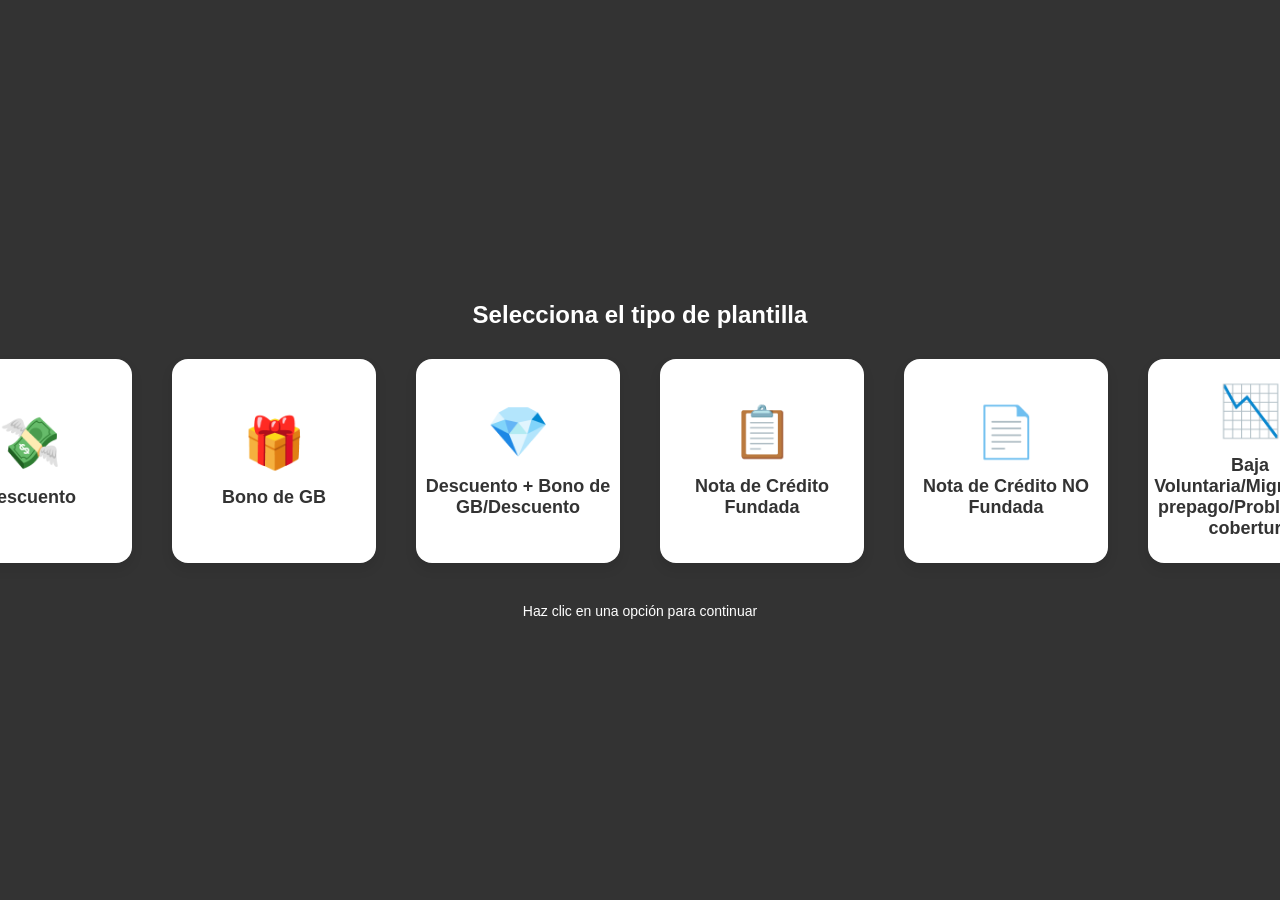
<file: index.html>
<!DOCTYPE html>
<html lang="es">

<head>
    <meta charset="UTF-8">
    <meta name="viewport" content="width=device-width, initial-scale=1.0">
    <title>Generador de plantillas - Retenciones Whatsapp</title>
    <link rel="shortcut icon" href="https://cdn-icons-png.freepik.com/512/10328/10328754.png" type="image/x-icon">
    <script src="js/index.js" defer></script>
    <link rel="stylesheet" href="css/index.css">
</head>

<body>
    <div class="container">
        <h2>Selecciona el tipo de plantilla</h2>
        <div class="card-container">
            <div class="card" id="cardDescuento">
                <div class="icon">💸</div>
                <h3>Descuento</h3>
            </div>
            <div class="card" id="cardBono">
                <div class="icon">🎁</div>
                <h3>Bono de GB</h3>
            </div>
            <div class="card" id="cardDescuentoBono">
                <div class="icon">💎</div>
                <h3>Descuento + Bono de GB/Descuento</h3>
            </div>
            <div class="card" id="cardNcFundada">
                <div class="icon">📋</div>
                <h3>Nota de Crédito Fundada</h3>
            </div>
            <div class="card" id="cardNcNoFundada">
                <div class="icon">📄</div>
                <h3>Nota de Crédito NO Fundada</h3>
            </div>
            <div class="card" id="cardMigracionPrepago">
                <div class="icon">📉</div>
                <h3>Baja Voluntaria/Migración a prepago/Problema de cobertura</h3>
            </div>
        </div>
        <div class="footer">
            Haz clic en una opción para continuar
        </div>
    </div>
</body>

</html>
</file>
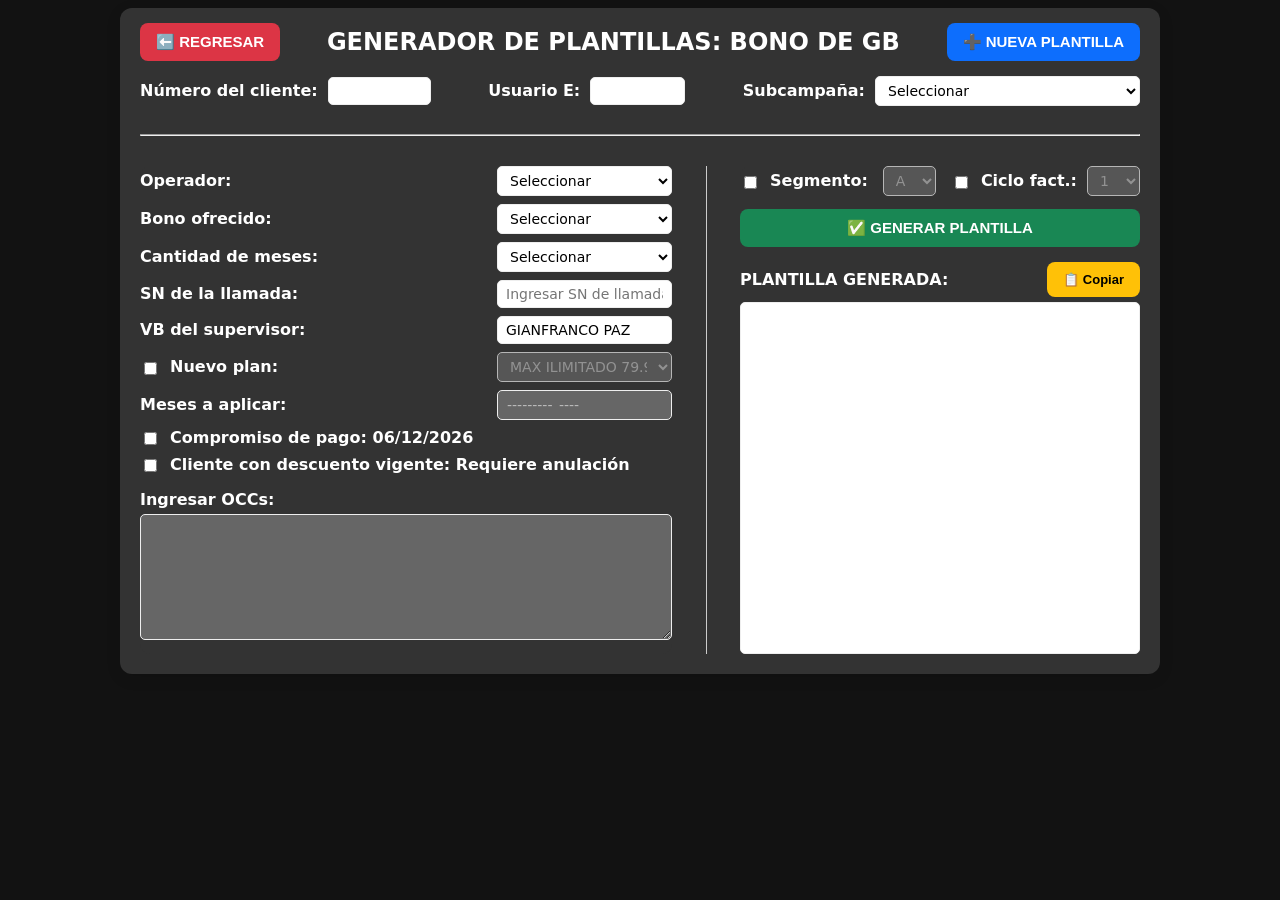
<file: bono.html>
<!DOCTYPE html>
<html lang="es">

<head>
    <meta charset="UTF-8">
    <meta name="viewport" content="width=device-width, initial-scale=1.0">
    <link rel="stylesheet" href="css/estilos.css">
    <link rel="shortcut icon" href="https://cdn-icons-png.freepik.com/512/10328/10328754.png" type="image/x-icon">
    <script src="js/bono.js"></script>
    <script src="js/validacionesInputs.js"></script>
    <title>GENERADOR DE PLANTILLAS DE BONO DE GB</title>
</head>

<body>

    <div class="card">
        <div id="cabecera" style="display: flex; justify-content: space-between; align-items: center; text-align: center;">
            <a href="index.html" class="buttons" style="text-decoration: none; background-color: #dc3545;">⬅️
                REGRESAR</a>
            <h2>GENERADOR DE PLANTILLAS: BONO DE GB</h2>
            <button class="buttons" type="button" id="btnNuevaPlantilla"
                style="height: fit-content; background-color: #0d6efd;">➕ NUEVA
                PLANTILLA</button>
        </div>

        <div id="cntndr-fila2" style="display: flex; margin-bottom: 20px; justify-content: space-between; align-items: center;">
            <div id="cntndr-numcliente" class="field2">
                <label id="lbl-numcliente" for="numeroCliente">Número del cliente:</label>
                <input required type="text" inputmode="decimal" id="numeroCliente" form="formCliente" pattern="\d{9}$" maxlength="9" title="El número debe empezar con 9 y tener 9 caracteres">
            </div>

            <div id="cntndr-usuarioE" class="field2">
                <label id="lbl-usuarioe" for="usuarioE">Usuario E:</label>
                <input required type="text" id="usuarioE" form="formCliente" pattern="^E\d{7}$" maxlength="8" title="El nombre de usuario debe empezar con E y tener 8 caracteres">
            </div>

            <div id="cntndr-subcampaña" class="field">
                <label id="lbl-subcampaña" for="subcampaña">Subcampaña:</label>
                <select required id="subcampaña" form="formCliente">
                    <option value="">Seleccionar</option>
                    <option>CONSULTA PREVIA</option>
                    <option>CONTACTADOS</option>
                    <option>CONSULTA PREVIA/DEUDA CEDENTE</option>
                    <option>DEUDA CEDENTE</option>
                </select>
            </div>
        </div>

        <hr style="margin-bottom: 30px;">

        <div id="cntndr-form-result" style="display: flex; justify-content: space-between;">
            <form id="formCliente" name="formCliente">

                <div class="field">
                    <label class="label" for="operador">Operador:</label>
                    <select required id="operador" style="width: 175px;">
                        <option value="">Seleccionar</option>
                        <option>MOVISTAR</option>
                        <option>ENTEL</option>
                        <option>BITEL</option>
                    </select>
                </div>

                <div id="cntndr-bonoofrecido" style="display: flex; flex-wrap: wrap; align-items: center; column-gap: 20px;" class="field">
                    <label class="label" for="promocion">Bono ofrecido:</label>
                    <select style="width: 175px" required name="promocion" id="promocion">
                        <option value="">Seleccionar</option>
                        <option value="5 GB">5 GB</option>
                        <option value="10 GB">10 GB</option>
                        <option value="30 GB">30 GB</option>
                        <option value="30 GB para Tik Tok">30 GB para Tik Tok</option>
                        <option value="doble_bono">30 GB Tiktok por 3 meses + 30 GB por 6 meses</option>
                        <option value="35 GB">35 GB</option>
                        <option value="40 GB">40 GB</option>
                        <option value="55 GB">55 GB</option>
                        <option value="95 GB">95 GB</option>
                        <option value="100 GB">100 GB</option>
                    </select>
                </div>

                <div class="field">
                    <label class="label" for="meses">Cantidad de meses:</label>
                    <select required id="meses" style="width: 175px;">
                        <option value="">Seleccionar</option>
                        <option value="">1 MES</option>
                        <option value="">3 MESES</option>
                        <option value="">6 MESES</option>
                        <option value="">12 MESES</option>
                        <option value="">24 MESES</option>
                        <option value="">36 MESES</option>
                    </select>
                </div>

                <div class="field">
                    <label class="label" for="snLlamada">SN de la llamada:</label>
                    <input style="width: 157px;" required type="text" id="snLlamada" placeholder="Ingresar SN de llamada">
                </div>

                <div class="field">
                    <label class="label" for="vbSupervisor">VB del supervisor:</label>
                    <input style="width: 157px;" required type="text" id="vbSupervisor" placeholder="Ingresar VB de supervisor">
                </div>

                <div class="field">
                    <div class="field" style="margin-bottom: 0;">
                        <input type="checkbox" id="nuevoPlanCheck">
                        <label for="nuevoPlanCheck">Nuevo plan: </label>
                    </div>
                    <select style="width: 175px;" disabled id="nuevoPlanCbo">
                        <option>MAX 29.90</option>
                        <option>MAX 39.90</option>
                        <option>MAX 49.90</option>
                        <option>MAX 56.90</option>
                        <option>MAX 60.90</option>
                        <option>MAX ILIMITADO 69.90</option>
                        <option selected>MAX ILIMITADO 79.90</option>
                        <option>MAX ILIMITADO 95.90</option>
                        <option>MAX ILIMITADO 109.90</option>
                        <option>MAX ILIMITADO 159.90</option>
                        <option>MAX ILIMITADO 189.90</option>
                        <option>MAX ILIMITADO 289.90</option>
                    </select>
                </div>

                <div class="field">
                    <label class="label" for="mesAplicar">Meses a aplicar:</label>
                    <input required type="month" id="mesAplicar" style="width: 157px;">
                </div>

                <div class="field" style="justify-content:left;">
                    <input type="checkbox" id="compromisoPago">
                    <label for="compromisoPago" id="lblCompromPago">Compromiso de pago</label>
                </div>

                <div class="field">
                    <div class="field">
                        <input type="checkbox" id="clienteDescuento">
                        <label id="lblClienteDescVig" for="clienteDescuento">Cliente con descuento vigente: Requiere anulación</label>
                    </div>
                </div>

                <div id="cntndr-cods" style="display: flex; flex-direction: column;">
                    <label for="resultado">Ingresar OCCs:</label>
                    <textarea id="textAreaCodigos" style="margin-top: 5px; height: 114px;"></textarea>
                </div>

            </form>

            <div class="linea-vertical"></div>
            <div class="linea-horizontal"></div>

            <div class="result-section">

                <!--INCLUIR CAMPOS DE SEGMENTO Y CICLO DE FACTURACION (opcional)-->
                <div id="cntndr-segmentociclo" class="field">
                    <div class="field" style="margin-bottom: 0;">
                        <input type="checkbox" id="segmentoCheck">
                        <label for="segmentoCheck">Segmento:</label>
                    </div>
                    <select style="width: 53px;" disabled name="segmentoCbo" id="segmentoCbo">
                        <option value="A">A</option>
                        <option value="B">B</option>
                        <option value="C">C</option>
                        <option value="P">P</option>
                        <option value="S">S</option>
                    </select>
                    <div id="cntndr-ciclo" class="field" style="margin-bottom: 0;">
                        <div class="field" style="margin-bottom: 0;">
                            <input type="checkbox" id="cicloCheck">
                            <label for="cicloCheck">Ciclo fact.:</label>
                        </div>
                        <select style="width: 53px;" disabled name="cicloCbo" id="cicloCbo">
                            <script>
                                const excluir = [2, 7, 13, 15, 17, 21, 23, 27];
                                for (let i = 1; i <= 28; i++) {
                                    if (!excluir.includes(i)) {
                                        document.write(`<option>${i}</option>`);
                                    }
                                }
                            </script>
                        </select>
                    </div>
                </div>

                <!------------------------------------------------------------->

                <button class="buttons" type="submit" id="mostrarBtn" style="margin-bottom: 10px;" form="formCliente">✅
                    GENERAR PLANTILLA</button>

                <div style="display: flex; align-items: center; justify-content: space-between;">
                    <label for="resultado"><strong>PLANTILLA GENERADA:</strong></label>

                    <button class="buttons" type="button" id="btnCopiar" style="color: black; font-weight: 700;">📋
                        Copiar</button>
                </div>
                <textarea id="resultado" readonly style="height: 340px;"></textarea>
            </div>
        </div>

    </div>

</body>

</html>
</file>
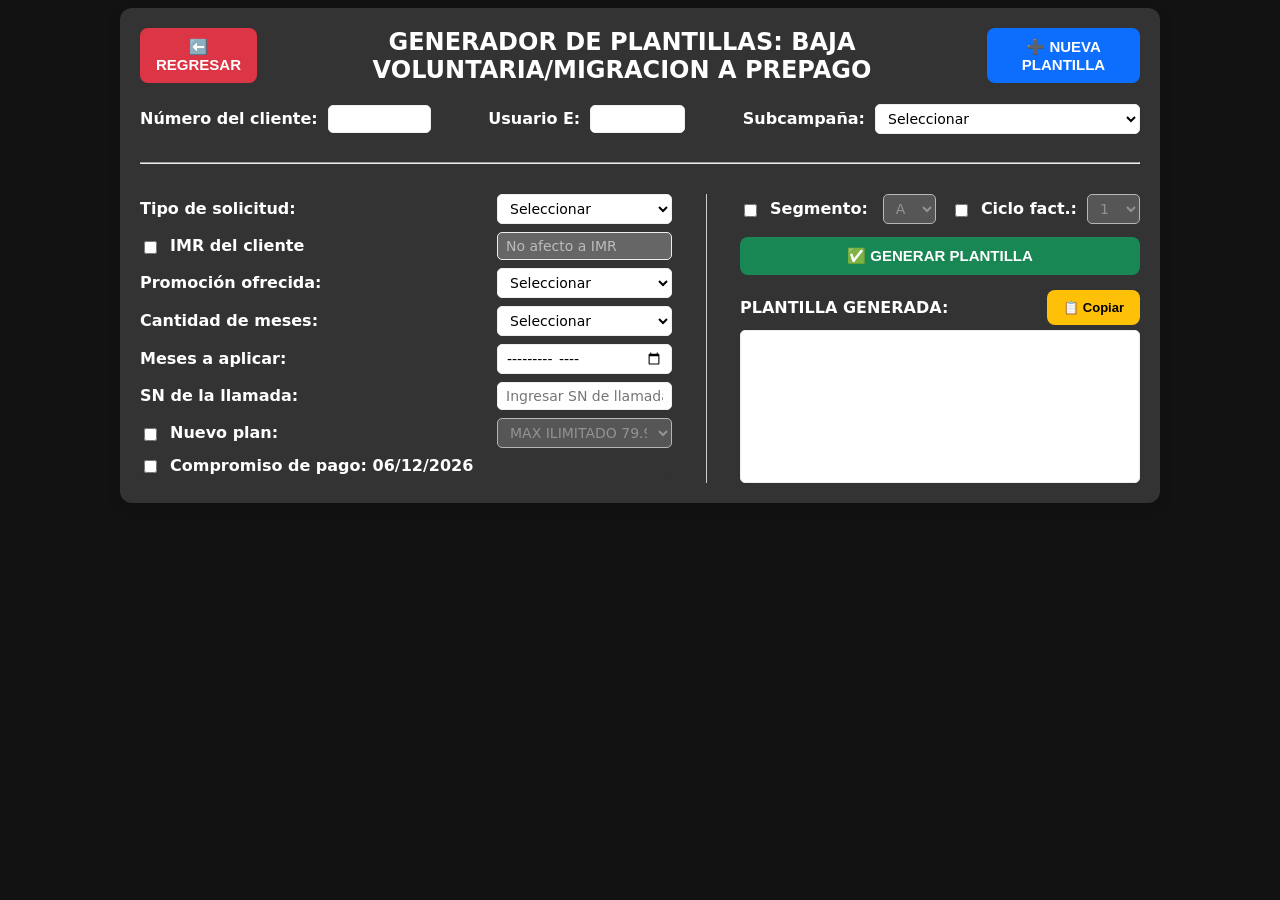
<file: contencionBajaPrepago.html>
<!DOCTYPE html>
<html lang="es">

<head>
    <meta charset="UTF-8">
    <meta name="viewport" content="width=device-width, initial-scale=1.0">
    <link rel="stylesheet" href="css/estilos.css">
    <link rel="shortcut icon" href="https://cdn-icons-png.freepik.com/512/10328/10328754.png" type="image/x-icon">
    <script src="js/validacionesInputs.js"></script>
    <script src="js/contencionBajaPrepago.js"></script>
    <title>GENERADOR DE PLANTILLAS PARA BAJA VOLUNTARIA O MIGRACION A PREPAGO</title>
</head>
<body>
    <div class="card">
        <div id="cabecera" style="display: flex; justify-content: space-between; align-items: center; text-align: center;">
            <a href="index.html" class="buttons" style="text-decoration: none; background-color: #dc3545;">⬅️
                REGRESAR</a>
            <h2>GENERADOR DE PLANTILLAS: BAJA VOLUNTARIA/MIGRACION A PREPAGO</h2>
            <button class="buttons" type="button" id="btnNuevaPlantilla"
                style="height: fit-content; background-color: #0d6efd;">➕ NUEVA
                PLANTILLA</button>
        </div>

        <div id="cntndr-fila2"
            style="display: flex; margin-bottom: 20px; justify-content: space-between; align-items: center;">
            <div id="cntndr-numcliente" class="field2">
                <label id="lbl-numcliente" for="numeroCliente">Número del cliente:</label>
                <input required type="text" inputmode="decimal" id="numeroCliente" form="formCliente" pattern="\d{9}$"
                    maxlength="9" title="El número debe empezar con 9 y tener 9 caracteres">
            </div>

            <div id="cntndr-usuarioE" class="field2">
                <label id="lbl-usuarioe" for="usuarioE">Usuario E:</label>
                <input required type="text" id="usuarioE" form="formCliente" pattern="^E\d{7}$" maxlength="8"
                    title="El nombre de usuario debe empezar con E y tener 8 caracteres">
            </div>

            <div id="cntndr-subcampaña" class="field">
                <label id="lbl-subcampaña" for="subcampaña">Subcampaña:</label>
                <select required id="subcampaña" form="formCliente">
                    <option value="">Seleccionar</option>
                    <option>CONSULTA PREVIA</option>
                    <option>CONTACTADOS</option>
                    <option>CONSULTA PREVIA/DEUDA CEDENTE</option>
                    <option>DEUDA CEDENTE</option>
                </select>
            </div>
        </div>

        <hr style="margin-bottom: 30px;">

        <div id="cntndr-form-result" style="display: flex; justify-content: space-between;">
            <form id="formCliente" name="formCliente">

                <div class="field">
                    <label class="label" for="operador">Tipo de solicitud:</label>
                    <select required id="tipoSolicitud" style="width: 175px;">
                        <option value="">Seleccionar</option>
                        <option>BAJA VOLUNTARIA</option>
                        <option>MIGRACION A PREPAGO</option>
                        <option>PROBLEMA DE COBERTURA</option>
                    </select>
                </div>

                <div class="field">
                    <div class="field" style="margin-bottom: 0;">
                        <input type="checkbox" id="imrCheck">
                        <label for="imrCheck">IMR del cliente</label>
                    </div>
                    <input style="width: 157px;" required disabled type="text" id="imrText"
                        placeholder="Ingresar IMR del cliente" pattern="^\d+\.\d{2}$"
                        title="El valor del IMR debe incluir 2 números decimales">
                </div>

                <div class="field">
                    <label class="label" for="promocion">Promoción ofrecida:</label>
                    <select required id="promocion" style="width: 175px;">
                        <option value="">Seleccionar</option>
                        <option>50% DESCUENTO</option>
                        <option>35% DESCUENTO</option>
                        <option>30% DESCUENTO</option>
                        <option>20% DESCUENTO</option>
                    </select>
                </div>

                <div class="field">
                    <label class="label" for="meses">Cantidad de meses:</label>
                    <select required id="meses" style="width: 175px;">
                        <option value="">Seleccionar</option>
                        <script>
                            for (let i = 3; i >= 1; i--) {
                                if (i !== 1) {
                                    document.write(`<option>${i} MESES</option>`);
                                } else {
                                    document.write(`<option>${i} MES</option>`);
                                }
                            }
                        </script>
                    </select>
                </div>

                <div class="field">
                    <label class="label" for="mesAplicar">Meses a aplicar:</label>
                    <input required type="month" id="mesAplicar" style="width: 157px;" placeholder="Seleccionar">
                </div>

                <div class="field">
                    <label class="label" for="snLlamada">SN de la llamada:</label>
                    <input style="width: 157px;" required type="text" id="snLlamada"
                        placeholder="Ingresar SN de llamada">
                </div>

                <div class="field">
                    <div class="field" style="margin-bottom: 0;">
                        <input type="checkbox" id="nuevoPlanCheck">
                        <label for="nuevoPlanCheck">Nuevo plan: </label>
                    </div>
                    <select style="width: 175px;" disabled id="nuevoPlanCbo">
                        <option>MAX 29.90</option>
                        <option>MAX 39.90</option>
                        <option>MAX 49.90</option>
                        <option>MAX 56.90</option>
                        <option>MAX 60.90</option>
                        <option>MAX ILIMITADO 69.90</option>
                        <option selected>MAX ILIMITADO 79.90</option>
                        <option>MAX ILIMITADO 95.90</option>
                        <option>MAX ILIMITADO 109.90</option>
                        <option>MAX ILIMITADO 159.90</option>
                        <option>MAX ILIMITADO 189.90</option>
                        <option>MAX ILIMITADO 289.90</option>
                    </select>
                </div>

                <div class="field" style="justify-content:left;">
                    <input type="checkbox" id="compromisoPago">
                    <label for="compromisoPago" id="lblCompromPago">Compromiso de pago</label>
                </div>

            </form>

            <div class="linea-vertical"></div>
            <div class="linea-horizontal"></div>

            <div class="result-section">
                <!--INCLUIR CAMPOS DE SEGMENTO Y CICLO DE FACTURACION (opcional)-->
                <div id="cntndr-segmentociclo" class="field">
                    <div class="field" style="margin-bottom: 0;">
                        <input type="checkbox" id="segmentoCheck">
                        <label for="segmentoCheck">Segmento:</label>
                    </div>
                    <select style="width: 53px;" disabled name="segmentoCbo" id="segmentoCbo">
                        <option value="A">A</option>
                        <option value="B">B</option>
                        <option value="C">C</option>
                        <option value="P">P</option>
                        <option value="S">S</option>
                    </select>
                    <div id="cntndr-ciclo" class="field" style="margin-bottom: 0;">
                        <div class="field" style="margin-bottom: 0;">
                            <input type="checkbox" id="cicloCheck">
                            <label for="cicloCheck">Ciclo fact.:</label>
                        </div>
                        <select style="width: 53px;" disabled name="cicloCbo" id="cicloCbo">
                            <script>
                                const excluir = [2, 7, 13, 15, 17, 21, 23, 27];
                                for (let i = 1; i <= 28; i++) {
                                    if (!excluir.includes(i)) {
                                        document.write(`<option>${i}</option>`);
                                    }
                                }
                            </script>
                        </select>
                    </div>
                </div>

                <!------------------------------------------------------------->

                <button class="buttons" type="submit" id="mostrarBtn" style="margin-bottom: 10px;" form="formCliente">✅
                    GENERAR PLANTILLA</button>

                <div style="display: flex; align-items: center; justify-content: space-between;">
                    <label for="resultado"><strong>PLANTILLA GENERADA:</strong></label>

                    <button class="buttons" type="button" id="btnCopiar" style="color: black; font-weight: 700;">📋
                        Copiar</button>
                </div>
                <textarea id="resultado" readonly></textarea>
            </div>
        </div>
    </div>
</body>
</html>
</file>
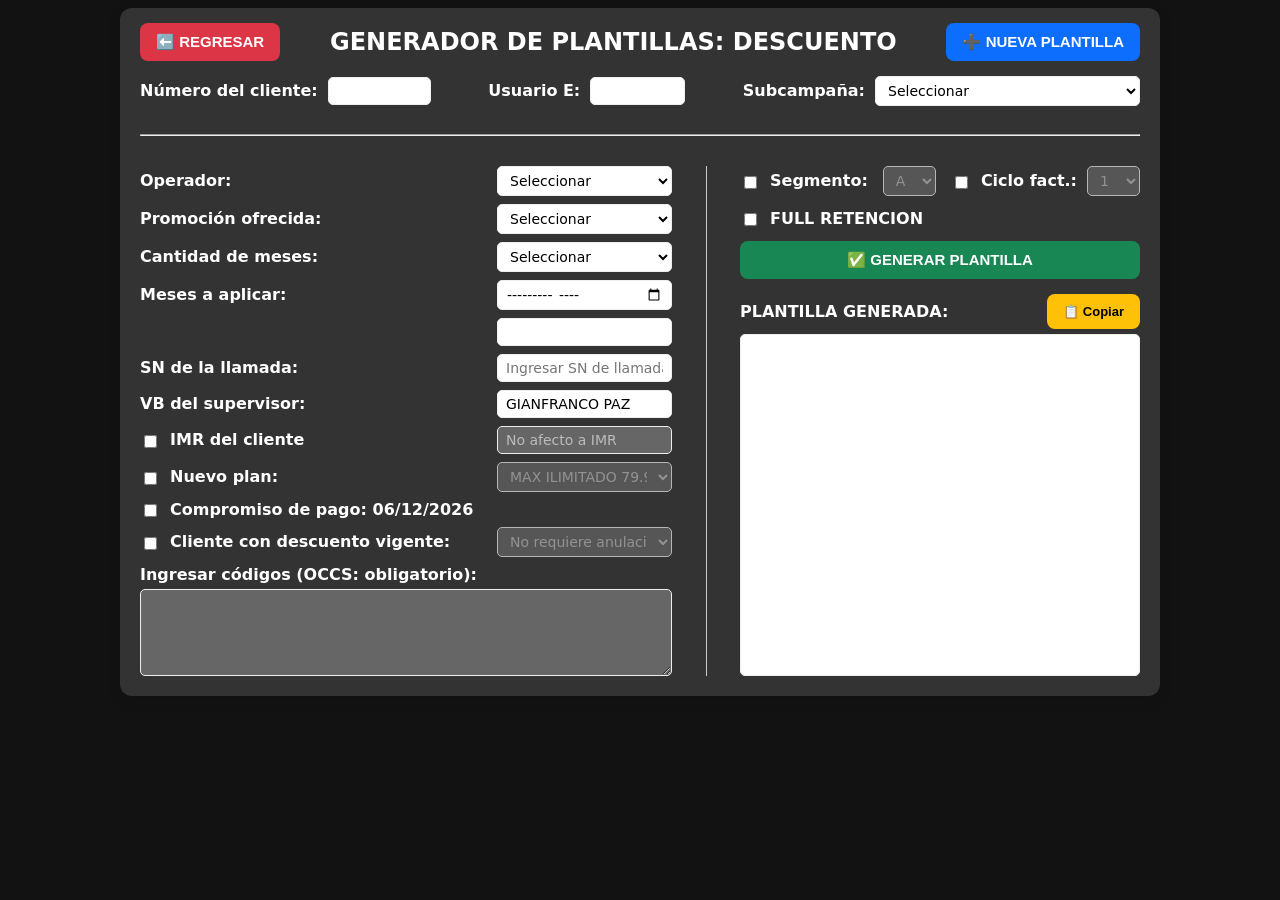
<file: descuento.html>
<!DOCTYPE html>
<html lang="es">

<head>
    <meta charset="UTF-8">
    <meta name="viewport" content="width=device-width, initial-scale=1.0">
    <link rel="stylesheet" href="css/estilos.css">
    <link rel="shortcut icon" href="https://cdn-icons-png.freepik.com/512/10328/10328754.png" type="image/x-icon">
    <script src="js/descuento.js"></script>
    <script src="js/validacionesInputs.js"></script>
    <title>GENERADOR DE PLANTILLAS DE DESCUENTO</title>
</head>

<body>

    <div class="card">
        <div id="cabecera"
            style="display: flex; justify-content: space-between; align-items: center; text-align: center;">
            <a href="index.html" class="buttons" style="text-decoration: none; background-color: #dc3545;">⬅️
                REGRESAR</a>
            <h2>GENERADOR DE PLANTILLAS: DESCUENTO</h2>
            <button class="buttons" type="button" id="btnNuevaPlantilla"
                style="height: fit-content; background-color: #0d6efd;">➕ NUEVA
                PLANTILLA</button>
        </div>

        <div id="cntndr-fila2"
            style="display: flex; margin-bottom: 20px; justify-content: space-between; align-items: center;">
            <div id="cntndr-numcliente" class="field2">
                <label id="lbl-numcliente" for="numeroCliente">Número del cliente:</label>
                <input required type="text" inputmode="decimal" id="numeroCliente" form="formCliente" pattern="\d{9}$"
                    maxlength="9" title="El número debe empezar con 9 y tener 9 caracteres">
            </div>

            <div id="cntndr-usuarioE" class="field2">
                <label id="lbl-usuarioe" for="usuarioE">Usuario E:</label>
                <input required type="text" id="usuarioE" form="formCliente" pattern="^E\d{7}$" maxlength="8"
                    title="El nombre de usuario debe empezar con E y tener 8 caracteres">
            </div>

            <div id="cntndr-subcampaña" class="field">
                <label id="lbl-subcampaña" for="subcampaña">Subcampaña:</label>
                <select required id="subcampaña" form="formCliente">
                    <option value="">Seleccionar</option>
                    <option>CONSULTA PREVIA</option>
                    <option>CONTACTADOS</option>
                    <option>CONSULTA PREVIA/DEUDA CEDENTE</option>
                    <option>DEUDA CEDENTE</option>
                </select>
            </div>
        </div>

        <hr style="margin-bottom: 30px;">

        <div id="cntndr-form-result" style="display: flex; justify-content: space-between;">
            <form id="formCliente" name="formCliente">

                <div class="field">
                    <label class="label" for="operador">Operador:</label>
                    <select required id="operador" style="width: 175px;">
                        <option value="">Seleccionar</option>
                        <option>MOVISTAR</option>
                        <option>ENTEL</option>
                        <option>BITEL</option>
                    </select>
                </div>

                <div class="field">
                    <label class="label" for="promocion">Promoción ofrecida:</label>
                    <select required id="promocion" style="width: 175px;">
                        <option value="">Seleccionar</option>
                        <option>50% DESCUENTO</option>
                        <option>35% DESCUENTO</option>
                        <option>30% DESCUENTO</option>
                        <option>20% DESCUENTO</option>
                        <option value="60sodscto">S/.60 DESCUENTO</option>
                    </select>
                </div>

                <div id="cntndr-lineaprincipal" style="display: none;" class="field">
                    <label for="numeroLineaPrincipal">N° LINEA PRINCIPAL:</label>
                    <input type="text" inputmode="decimal" id="numeroLineaPrincipal" name="numeroLineaPrincipal"
                        pattern="^9\d{8}$" maxlength="9" title="El número debe empezar con 9 y tener 9 dígitos"
                        disabled>
                </div>

                <div class="field">
                    <label class="label" for="meses">Cantidad de meses:</label>
                    <select required id="meses" style="width: 175px;">
                        <option value="">Seleccionar</option>
                        <script>
                            for (let i = 12; i >= 1; i--) {
                                if (i !== 1) {
                                    document.write(`<option>${i} MESES</option>`);
                                } else {
                                    document.write(`<option>${i} MES</option>`);
                                }
                            }
                        </script>
                    </select>
                </div>

                <div class="field">
                    <label class="label" for="mesAplicar">Meses a aplicar:</label>
                    <input required type="month" id="mesAplicar" style="width: 157px;" placeholder="Seleccionar">
                </div>

                <div class="field">
                    <label id="lbl-decil-cp" class="label" for="comportamientoPago"></label>
                    <input style="width: 157px;" required type="number" id="comportamientoPago" min="1" max="10">
                </div>

                <div class="field">
                    <label class="label" for="snLlamada">SN de la llamada:</label>
                    <input style="width: 157px;" required type="text" id="snLlamada"
                        placeholder="Ingresar SN de llamada">
                </div>

                <div class="field">
                    <label class="label" for="vbSupervisor">VB del supervisor:</label>
                    <input style="width: 157px;" required type="text" id="vbSupervisor"
                        placeholder="Ingresar VB de supervisor">
                </div>

                <div class="field">
                    <div class="field" style="margin-bottom: 0;">
                        <input type="checkbox" id="imrCheck">
                        <label for="imrCheck">IMR del cliente</label>
                    </div>
                    <input style="width: 157px;" required disabled type="text" id="imrText"
                        placeholder="Ingresar IMR del cliente" pattern="^\d+\.\d{2}$"
                        title="El valor del IMR debe incluir 2 números decimales">
                </div>

                <div class="field">
                    <div class="field" style="margin-bottom: 0;">
                        <input type="checkbox" id="nuevoPlanCheck">
                        <label for="nuevoPlanCheck">Nuevo plan: </label>
                    </div>
                    <select style="width: 175px;" disabled id="nuevoPlanCbo">
                        <option>MAX 29.90</option>
                        <option>MAX 39.90</option>
                        <option>MAX 49.90</option>
                        <option>MAX 56.90</option>
                        <option>MAX 60.90</option>
                        <option>MAX ILIMITADO 69.90</option>
                        <option selected>MAX ILIMITADO 79.90</option>
                        <option>MAX ILIMITADO 95.90</option>
                        <option>MAX ILIMITADO 109.90</option>
                        <option>MAX ILIMITADO 159.90</option>
                        <option>MAX ILIMITADO 189.90</option>
                        <option>MAX ILIMITADO 289.90</option>
                    </select>
                </div>

                <div class="field" style="justify-content:left;">
                    <input type="checkbox" id="compromisoPago">
                    <label for="compromisoPago" id="lblCompromPago">Compromiso de pago</label>
                </div>

                <div class="field">
                    <div class="field" style="margin-bottom: 0;">
                        <input type="checkbox" id="clienteDescuento">
                        <label id="lblClienteDescVig" for="clienteDescuento">Cliente con descuento vigente:</label>
                    </div>
                    <select style="width: 175px;" required id="requiere">
                        <option value="0">No requiere anulación</option>
                        <option value="1">Requiere anulación</option>
                    </select>
                </div>

                <div style="display: flex; flex-direction: column;">
                    <label for="resultado">Ingresar códigos (OCCS: obligatorio):</label>
                    <textarea id="textAreaCodigos" style="margin-top: 5px; height: 75px;"></textarea>
                </div>

            </form>

            <div class="linea-vertical"></div>
            <div class="linea-horizontal"></div>

            <div class="result-section">
                <!--INCLUIR CAMPOS DE SEGMENTO Y CICLO DE FACTURACION (opcional)-->
                <div id="cntndr-segmentociclo" class="field">
                    <div class="field" style="margin-bottom: 0;">
                        <input type="checkbox" id="segmentoCheck">
                        <label for="segmentoCheck">Segmento:</label>
                    </div>
                    <select style="width: 53px;" disabled name="segmentoCbo" id="segmentoCbo">
                        <option value="A">A</option>
                        <option value="B">B</option>
                        <option value="C">C</option>
                        <option value="P">P</option>
                        <option value="S">S</option>
                    </select>
                    <div id="cntndr-ciclo" class="field" style="margin-bottom: 0;">
                        <div class="field" style="margin-bottom: 0;">
                            <input type="checkbox" id="cicloCheck">
                            <label for="cicloCheck">Ciclo fact.:</label>
                        </div>
                        <select style="width: 53px;" disabled name="cicloCbo" id="cicloCbo">
                            <script>
                                const excluir = [2, 7, 13, 15, 17, 21, 23, 27];
                                for (let i = 1; i <= 28; i++) {
                                    if (!excluir.includes(i)) {
                                        document.write(`<option>${i}</option>`);
                                    }
                                }
                            </script>
                        </select>
                    </div>
                </div>

                <div class="field">
                    <div class="field" style="margin-bottom: 0;">
                        <input type="checkbox" id="fullRetencion">
                        <label id="lblFullRetencion" for="fullRetencion">FULL RETENCION</label>
                    </div>
                </div>

                <!------------------------------------------------------------->

                <button class="buttons" type="submit" id="mostrarBtn" style="margin-bottom: 10px;" form="formCliente">✅
                    GENERAR PLANTILLA</button>

                <div style="display: flex; align-items: center; justify-content: space-between;">
                    <label for="resultado"><strong>PLANTILLA GENERADA:</strong></label>

                    <button class="buttons" type="button" id="btnCopiar" style="color: black; font-weight: 700;">📋
                        Copiar</button>
                </div>
                <textarea id="resultado" readonly></textarea>
            </div>
        </div>

    </div>

</body>

</html>
</file>
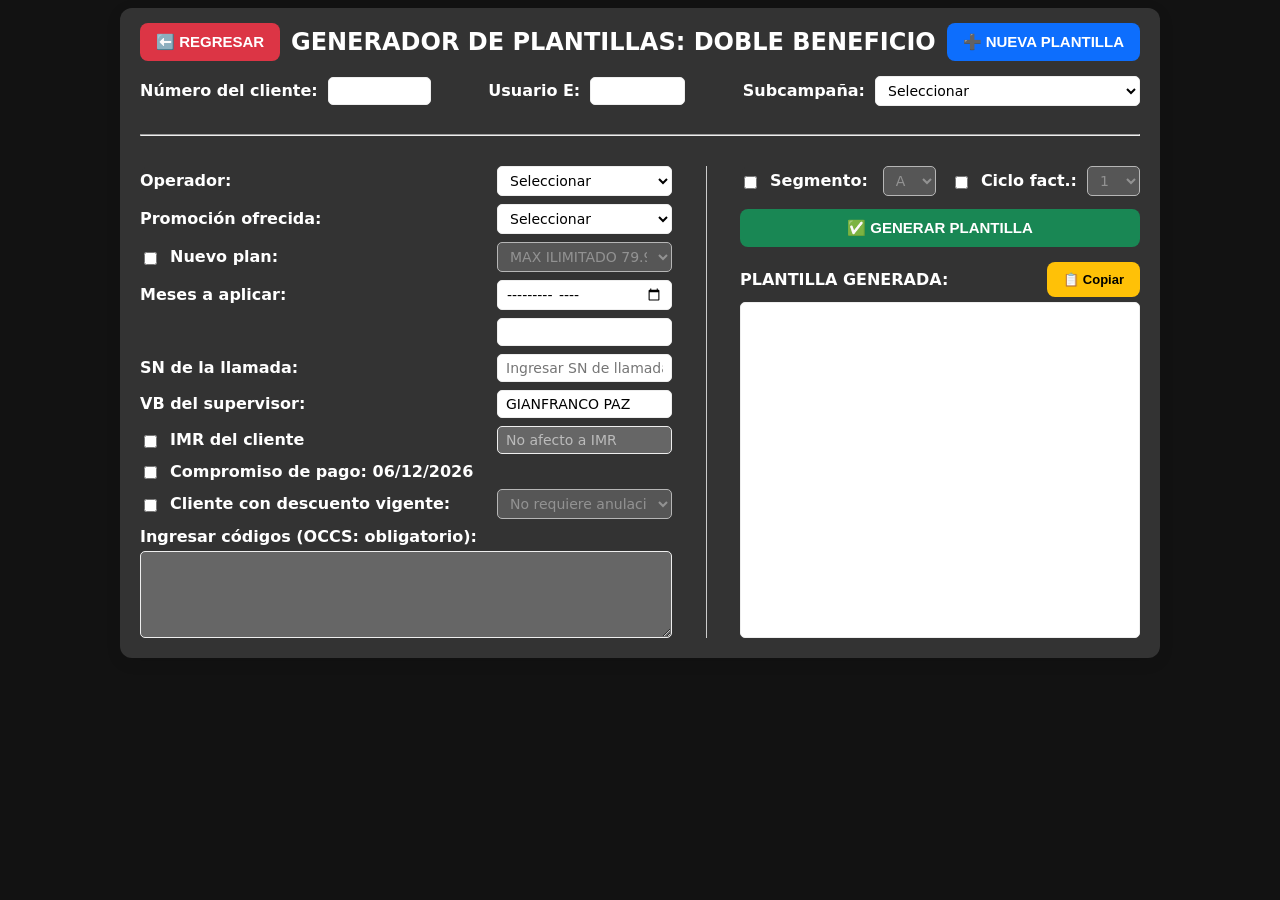
<file: doblebeneficio.html>
<!DOCTYPE html>
<html lang="es">

<head>
    <meta charset="UTF-8">
    <meta name="viewport" content="width=device-width, initial-scale=1.0">
    <link rel="stylesheet" href="css/estilos.css">
    <link rel="shortcut icon" href="https://cdn-icons-png.freepik.com/512/10328/10328754.png" type="image/x-icon">
    <script src="js/doblebeneficio.js"></script>
    <script src="js/validacionesInputs.js"></script>
    <title>GENERADOR DE PLANTILLAS DE DOBLE BENEFICIO</title>
</head>

<body>

    <div class="card">
        <div id="cabecera"
            style="display: flex; justify-content: space-between; align-items: center; text-align: center;">
            <a href="index.html" class="buttons" style="text-decoration: none; background-color: #dc3545;">⬅️
                REGRESAR</a>
            <h2>GENERADOR DE PLANTILLAS: DOBLE BENEFICIO</h2>
            <button class="buttons" type="button" id="btnNuevaPlantilla"
                style="height: fit-content; background-color: #0d6efd;">➕ NUEVA
                PLANTILLA</button>
        </div>

        <div id="cntndr-fila2"
            style="display: flex; margin-bottom: 20px; justify-content: space-between; align-items: center;">
            <div id="cntndr-numcliente" class="field2">
                <label id="lbl-numcliente" for="numeroCliente">Número del cliente:</label>
                <input required type="text" inputmode="decimal" id="numeroCliente" form="formCliente" pattern="\d{9}$" maxlength="9" title="El número debe empezar con 9 y tener 9 caracteres">
            </div>

            <div id="cntndr-usuarioE" class="field2">
                <label id="lbl-usuarioe" for="usuarioE">Usuario E:</label>
                <input required type="text" id="usuarioE" form="formCliente" pattern="^E\d{7}$" maxlength="8" title="El nombre de usuario debe empezar con E y tener 8 caracteres">
            </div>

            <div id="cntndr-subcampaña" class="field">
                <label id="lbl-subcampaña" for="subcampaña">Subcampaña:</label>
                <select required id="subcampaña" form="formCliente">
                    <option value="">Seleccionar</option>
                    <option>CONSULTA PREVIA</option>
                    <option>CONTACTADOS</option>
                    <option>CONSULTA PREVIA/DEUDA CEDENTE</option>
                    <option>DEUDA CEDENTE</option>
                </select>
            </div>
        </div>

        <hr style="margin-bottom: 30px;">

        <div id="cntndr-form-result" style="display: flex; justify-content: space-between;">
            <form id="formCliente" name="formCliente">

                <div class="field">
                    <label class="label" for="operador">Operador:</label>
                    <select required id="operador" style="width: 175px;">
                        <option value="">Seleccionar</option>
                        <option>MOVISTAR</option>
                        <option>ENTEL</option>
                        <option>BITEL</option>
                    </select>
                </div>

                <div style="display: flex; flex-wrap: wrap; align-items: center; column-gap: 20px;" class="field">
                    <label class="label" for="promocion">Promoción ofrecida:</label>
                    <select required id="promocion" style="width: 175px;">
                        <option value="">Seleccionar</option>
                        <option value="descuento_bono">50% por 6 meses + 100GB AV por 6 meses</option>
                        <option value="descuento_bono">50% por 6 meses + 60 GB por 6 meses</option>
                        <option value="descuento_bono">50% por 3 meses + 30 GB Tik Tok por 6 meses</option>
                        <option value="doble_descuento">CF S/ 19.95 por 3 meses >> CF S/ 39.90 por 9 meses</option>
                    </select>
                </div>

                <div class="field">
                    <div class="field" style="margin-bottom: 0;">
                        <input type="checkbox" id="nuevoPlanCheck">
                        <label for="nuevoPlanCheck">Nuevo plan: </label>
                    </div>
                    <select style="width: 175px;" disabled id="nuevoPlanCbo">
                        <option>MAX 29.90</option>
                        <option>MAX 39.90</option>
                        <option>MAX 49.90</option>
                        <option>MAX 56.90</option>
                        <option>MAX 60.90</option>
                        <option>MAX ILIMITADO 69.90</option>
                        <option selected>MAX ILIMITADO 79.90</option>
                        <option>MAX ILIMITADO 95.90</option>
                        <option>MAX ILIMITADO 109.90</option>
                        <option>MAX ILIMITADO 159.90</option>
                        <option>MAX ILIMITADO 189.90</option>
                        <option>MAX ILIMITADO 289.90</option>
                    </select>
                </div>

                <div class="field">
                    <label class="label" for="mesAplicar">Meses a aplicar:</label>
                    <input required type="month" id="mesAplicar" style="width: 157px;" placeholder="Seleccionar">
                </div>

                <div class="field">
                    <label id="lbl-decil-cp" class="label" for="comportamientoPago"></label>
                    <input style="width: 157px;" required type="number" id="comportamientoPago" min="1" max="10">
                </div>

                <div class="field">
                    <label class="label" for="snLlamada">SN de la llamada:</label>
                    <input style="width: 157px;" required type="text" id="snLlamada" placeholder="Ingresar SN de llamada">
                </div>

                <div class="field">
                    <label class="label" for="vbSupervisor">VB del supervisor:</label>
                    <input style="width: 157px;" required type="text" id="vbSupervisor" placeholder="Ingresar VB de supervisor">
                </div>

                <div class="field">
                    <div class="field" style="margin-bottom: 0;">
                        <input type="checkbox" id="imrCheck">
                        <label for="imrCheck">IMR del cliente</label>
                    </div>
                    <input style="width: 157px;" required disabled type="text" id="imrText" placeholder="Ingresar IMR del cliente" pattern="^\d+\.\d{2}$" title="El valor del IMR debe incluir 2 números decimales">
                </div>

                <div class="field" style="justify-content:left;">
                    <input type="checkbox" id="compromisoPago">
                    <label for="compromisoPago" id="lblCompromPago">Compromiso de pago</label>
                </div>

                <div class="field">
                    <div class="field" style="margin-bottom: 0;">
                        <input type="checkbox" id="clienteDescuento">
                        <label id="lblClienteDescVig" for="clienteDescuento">Cliente con descuento vigente:</label>
                    </div>
                    <select style="width: 175px;" required id="requiere">
                        <option value="0">No requiere anulación</option>
                        <option value="1">Requiere anulación</option>
                    </select>
                </div>

                <div style="display: flex; flex-direction: column;">
                    <label for="resultado">Ingresar códigos (OCCS: obligatorio):</label>
                    <textarea id="textAreaCodigos" style="margin-top: 5px; height: 75px;"></textarea>
                </div>

            </form>

            <div class="linea-vertical"></div>
            <div class="linea-horizontal"></div>

            <div class="result-section">
                <!--INCLUIR CAMPOS DE SEGMENTO Y CICLO DE FACTURACION (opcional)-->
                <div id="cntndr-segmentociclo" class="field">
                    <div class="field" style="margin-bottom: 0;">
                        <input type="checkbox" id="segmentoCheck">
                        <label for="segmentoCheck">Segmento:</label>
                    </div>
                    <select style="width: 53px;" disabled name="segmentoCbo" id="segmentoCbo">
                        <option value="A">A</option>
                        <option value="B">B</option>
                        <option value="C">C</option>
                        <option value="P">P</option>
                        <option value="S">S</option>
                    </select>
                    <div id="cntndr-ciclo" class="field" style="margin-bottom: 0;">
                        <div class="field" style="margin-bottom: 0;">
                            <input type="checkbox" id="cicloCheck">
                            <label for="cicloCheck">Ciclo fact.:</label>
                        </div>
                        <select style="width: 53px;" disabled name="cicloCbo" id="cicloCbo">
                            <script>
                                const excluir = [2, 7, 13, 15, 17, 21, 23, 27];
                                for (let i = 1; i <= 28; i++) {
                                    if (!excluir.includes(i)) {
                                        document.write(`<option>${i}</option>`);
                                    }
                                }
                            </script>
                        </select>
                    </div>
                </div>

                <!------------------------------------------------------------->

                <button class="buttons" type="submit" id="mostrarBtn" style="margin-bottom: 10px;" form="formCliente">✅
                    GENERAR PLANTILLA</button>

                <div style="display: flex; align-items: center; justify-content: space-between;">
                    <label for="resultado"><strong>PLANTILLA GENERADA:</strong></label>

                    <button class="buttons" type="button" id="btnCopiar" style="color: black; font-weight: 700;">📋
                        Copiar</button>
                </div>
                <textarea id="resultado" readonly></textarea>
            </div>
        </div>

    </div>

</body>

</html>
</file>
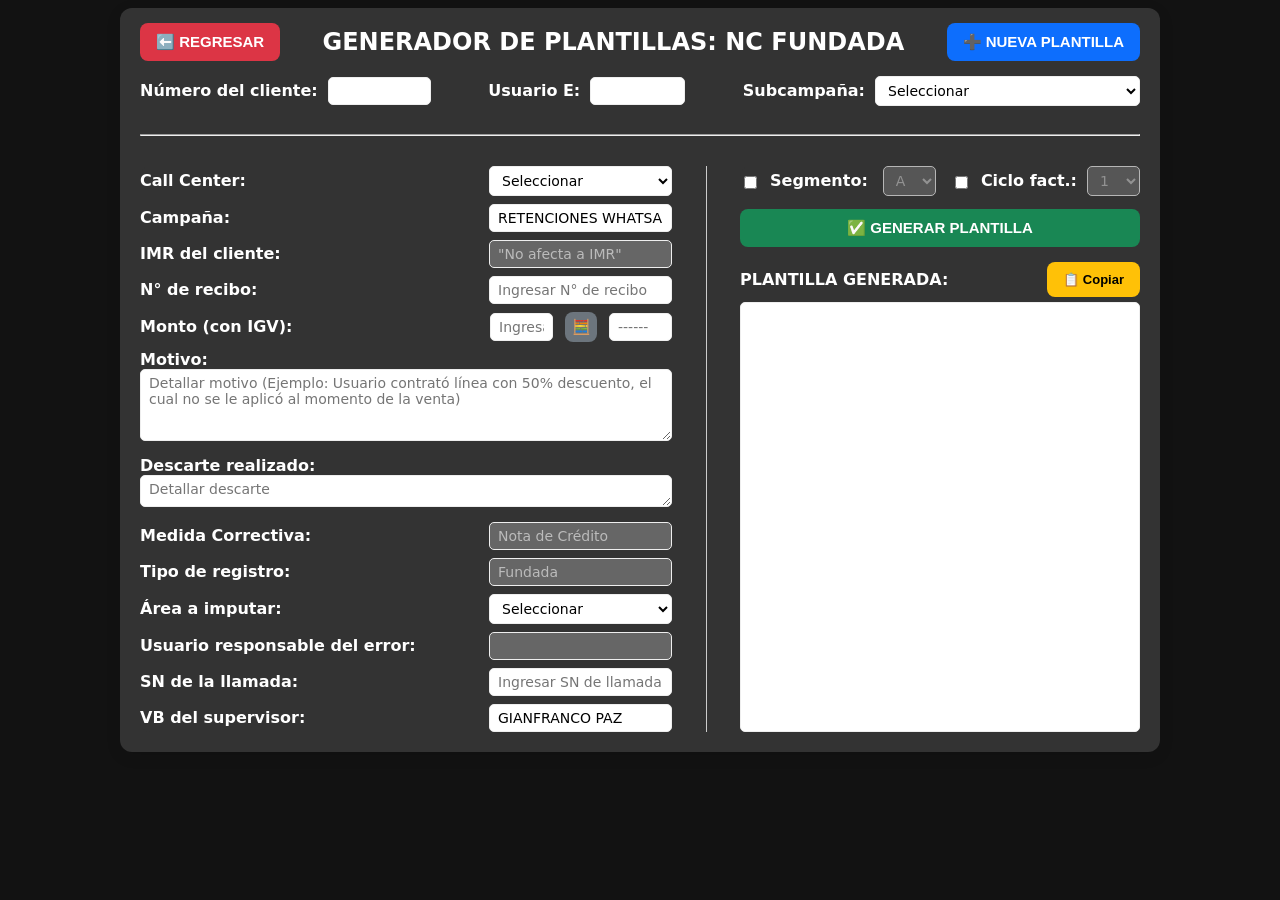
<file: notaCreditoFundada.html>
<!DOCTYPE html>
<html lang="es">

<head>
    <meta charset="UTF-8">
    <meta name="viewport" content="width=device-width, initial-scale=1.0">
    <link rel="stylesheet" href="css/estilos.css">
    <link rel="shortcut icon" href="https://cdn-icons-png.freepik.com/512/10328/10328754.png" type="image/x-icon">
    <script src="js/notacreditofundada.js"></script>
    <script src="js/validacionesInputs.js"></script>
    <title>GENERADOR DE PLANTILLAS DE NC FUNDADA</title>
</head>

<body>

    <div class="card">
        <div id="cabecera" style="display: flex; justify-content: space-between; align-items: center; text-align: center;">
            <a href="index.html" class="buttons" style="text-decoration: none; background-color: #dc3545;">⬅️
                REGRESAR</a>
            <h2>GENERADOR DE PLANTILLAS: NC FUNDADA</h2>
            <button class="buttons" type="button" id="btnNuevaPlantilla"
                style="height: fit-content; background-color: #0d6efd;">➕ NUEVA
                PLANTILLA</button>
        </div>

        <div id="cntndr-fila2" style="display: flex; margin-bottom: 20px; justify-content: space-between; align-items: center;">
            <div id="cntndr-numcliente" class="field2">
                <label id="lbl-numcliente" for="numeroCliente2">Número del cliente:</label>
                <input required type="text" inputmode="decimal" id="numeroCliente2" form="formCliente" pattern="\d{9}$" maxlength="9" title="El número debe empezar con 9 y tener 9 caracteres">
            </div>

            <div id="cntndr-usuarioE" class="field2">
                <label id="lbl-usuarioe" for="usuarioE2">Usuario E:</label>
                <input required type="text" id="usuarioE2" form="formCliente" pattern="^E\d{7}$" maxlength="8" title="El nombre de usuario debe empezar con E y tener 8 caracteres">
            </div>

            <div id="cntndr-subcampaña" class="field">
                <label id="lbl-subcampaña" for="subcampaña2">Subcampaña:</label>
                <select required id="subcampaña2" form="formCliente">
                    <option value="">Seleccionar</option>
                    <option>CONSULTA PREVIA</option>
                    <option>CONTACTADOS</option>
                    <option>CONSULTA PREVIA/DEUDA CEDENTE</option>
                    <option>DEUDA CEDENTE</option>
                </select>
            </div>
        </div>

        <hr style="margin-bottom: 30px;">

        <div id="cntndr-form-result" style="display: flex; justify-content: space-between;">
            <form id="formCliente" name="formCliente">

                <div class="field">
                    <label class="label" for="callCenter">Call Center:</label>
                    <select style="width: 183px;" required name="callCenter" id="callCenter">
                        <option value="">Seleccionar</option>
                        <option value="Partner Service">PARTNER SERVICE</option>
                        <option value="GEA">GEA</option>
                    </select>
                </div>

                <div class="field">
                    <label class="label" for="campaña">Campaña:</label>
                    <input style="width: 165px;" required type="text" id="campaña" placeholder="Ingresar campaña">
                </div>

                <div class="field">
                    <label class="label" for="imr">IMR del cliente:</label>
                    <input style="width: 165px;" required disabled type="text" id="imr">
                </div>

                <div class="field">
                    <label class="label" for="nroRecibo">N° de recibo:</label>
                    <input style="width: 165px;" required type="text" id="nroRecibo" placeholder="Ingresar N° de recibo">
                </div>

                <div class="field">
                    <label class="label" for="montoConIGV">Monto (con IGV):</label>
                    <div style="width: 182px; margin-bottom: 0;" class="field">
                        <input style="width: 45px;" type="text" inputmode="decimal" id="montoConIGV" placeholder="Ingresar">
                        <button id="btnCalcularMontoSinIGV" type="button" class="buttons"
                            style="width: 30px; height: 30px; display: flex; align-items: center; text-align: center; justify-content: center; background-color: #6c757d;">🧮</button>
                        <input required readonly style="width: 45px;" type="number" name="montoSinIGV" id="montoSinIGV" placeholder="------">
                    </div>
                </div>

                <div style="display: flex; flex-direction: column; padding-bottom: 15px;">
                    <label for="motivo">Motivo:</label>
                    <textarea required style="height: 60px;" name="motivo" id="motivo" placeholder="Detallar motivo (Ejemplo: Usuario contrató línea con 50% descuento, el cual no se le aplicó al momento de la venta)"></textarea>
                </div>

                <div style="display: flex; flex-direction: column; padding-bottom: 15px;">
                    <label for="descarteRealizado">Descarte realizado:</label>
                    <textarea required style="height: 20px;" name="descarteRealizado" id="descarteRealizado" placeholder="Detallar descarte"></textarea>
                </div>

                <div class="field">
                    <label class="label" for="medidaCorrectiva">Medida Correctiva:</label>
                    <input style="width: 165px;" required disabled type="medidaCorrectiva" id="medidaCorrectiva">
                </div>

                <div class="field">
                    <label class="label" for="tipoRegistro">Tipo de registro:</label>
                    <input style="width: 165px;" required disabled type="tipoRegistro" id="tipoRegistro">
                </div>

                <div class="field">
                    <label class="label" for="areaImputar">Área a imputar:</label>
                    <select style="width: 183px;" required id="areaImputar">
                        <option value="">Seleccionar</option>
                        <option>TELEVENTAS</option>
                        <option>RETENCIONES</option>
                        <option>BO RETENCIONES</option>
                        <option>TI</option>
                    </select>
                </div>

                <div class="field">
                    <label class="label" for="usuarioResponsable">Usuario responsable del error:</label>
                    <input style="width: 165px;" disabled type="text" id="usuarioResponsable">
                </div>

                <div class="field">
                    <label class="label" for="snLlamada">SN de la llamada:</label>
                    <input style="width: 165px;" required type="text" id="snLlamada" placeholder="Ingresar SN de llamada">
                </div>

                <div id="cntndr-vbsuper" class="field">
                    <label class="label" for="vbSupervisor">VB del supervisor:</label>
                    <input style="width: 165px;" required type="text" id="vbSupervisor" placeholder="Ingresar VB de supervisor">
                </div>

            </form>

            <div class="linea-vertical"></div>
            <div class="linea-horizontal"></div>

            <div class="result-section">

                <!--INCLUIR CAMPOS DE SEGMENTO Y CICLO DE FACTURACION (opcional)-->
                <div id="cntndr-segmentociclo" class="field">
                    <div class="field" style="margin-bottom: 0;">
                        <input type="checkbox" id="segmentoCheck">
                        <label for="segmentoCheck">Segmento:</label>
                    </div>
                    <select style="width: 53px;" disabled name="segmentoCbo" id="segmentoCbo">
                        <option value="A">A</option>
                        <option value="B">B</option>
                        <option value="C">C</option>
                        <option value="P">P</option>
                        <option value="S">S</option>
                    </select>
                    <div id="cntndr-ciclo" class="field" style="margin-bottom: 0;">
                        <div class="field" style="margin-bottom: 0;">
                            <input type="checkbox" id="cicloCheck">
                            <label for="cicloCheck">Ciclo fact.:</label>
                        </div>
                        <select style="width: 53px;" disabled name="cicloCbo" id="cicloCbo">
                            <script>
                                const excluir = [2, 7, 13, 15, 17, 21, 23, 27];
                                for (let i = 1; i <= 28; i++) {
                                    if (!excluir.includes(i)) {
                                        document.write(`<option>${i}</option>`);
                                    }
                                }
                            </script>
                        </select>
                    </div>
                </div>

                <!------------------------------------------------------------->

                <button class="buttons" type="submit" id="mostrarBtn" style="margin-bottom: 10px;" form="formCliente">✅
                    GENERAR PLANTILLA</button>

                <div style="display: flex; align-items: center; justify-content: space-between;">
                    <label for="resultado"><strong>PLANTILLA GENERADA:</strong></label>

                    <button class="buttons" type="button" id="btnCopiar" style="color: black; font-weight: 700;">📋
                        Copiar</button>
                </div>
                <textarea id="resultado" readonly></textarea>
            </div>
        </div>

    </div>

</body>

</html>
</file>
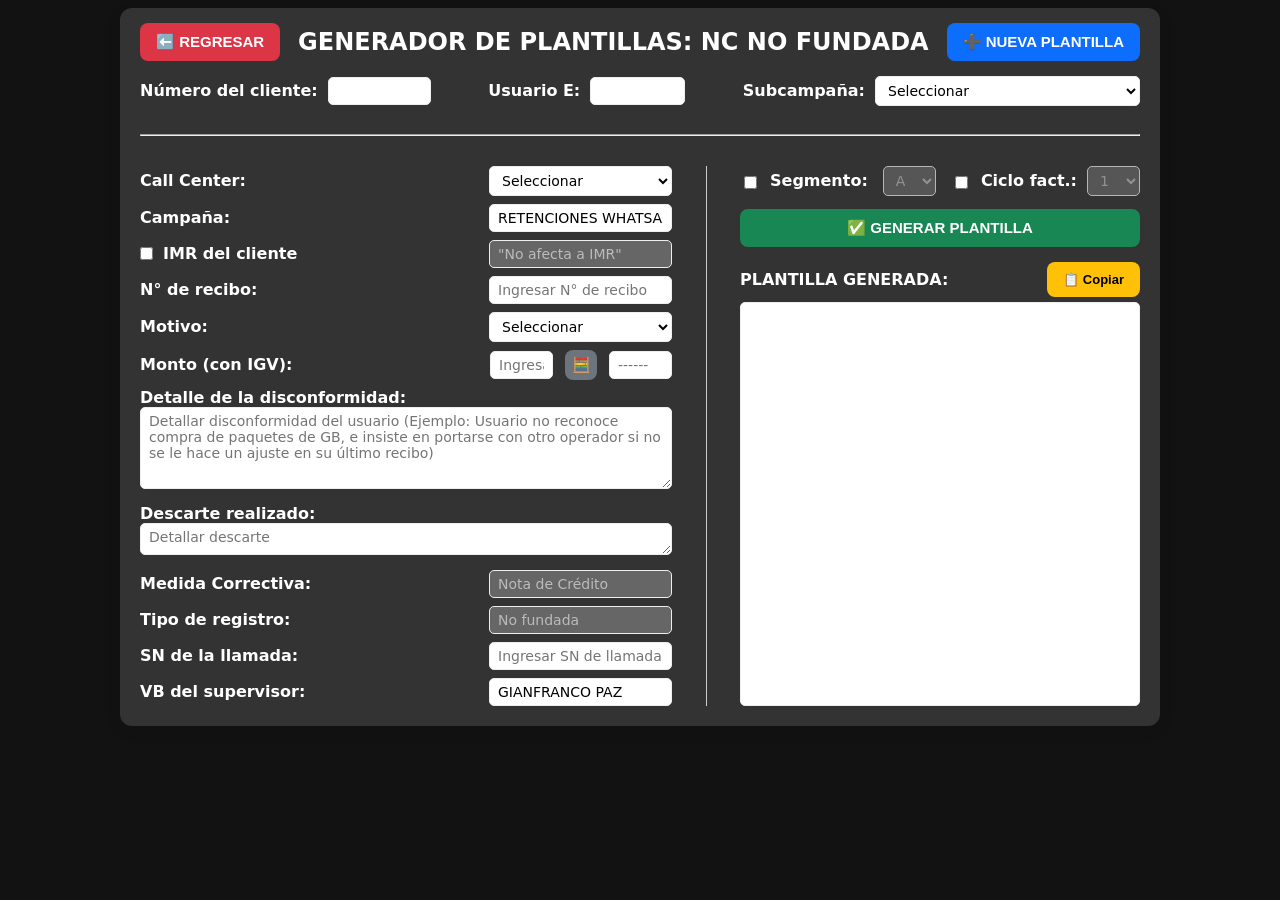
<file: notaCreditoNoFundada.html>
<!DOCTYPE html>
<html lang="es">

<head>
    <meta charset="UTF-8">
    <meta name="viewport" content="width=device-width, initial-scale=1.0">
    <link rel="stylesheet" href="css/estilos.css">
    <link rel="shortcut icon" href="https://cdn-icons-png.freepik.com/512/10328/10328754.png" type="image/x-icon">
    <script src="js/notacreditonofundada.js"></script>
    <script src="js/validacionesInputs.js"></script>
    <title>GENERADOR DE PLANTILLAS DE NC NO FUNDADA</title>
</head>

<body>    

    <div class="card">
        <div id="cabecera" style="display: flex; justify-content: space-between; align-items: center; text-align: center;">
            <a href="index.html" class="buttons" style="text-decoration: none; background-color: #dc3545;">⬅️ REGRESAR</a>
            <h2>GENERADOR DE PLANTILLAS: NC NO FUNDADA</h2>
            <button class="buttons" type="button" id="btnNuevaPlantilla" style="height: fit-content; background-color: #0d6efd;">➕ NUEVA
                PLANTILLA</button>
        </div>

        <div id="cntndr-fila2" style="display: flex; margin-bottom: 20px; justify-content: space-between; align-items: center;">
            <div id="cntndr-numcliente" class="field2">
                <label id="lbl-numcliente" for="numeroCliente2">Número del cliente:</label>
                <input required type="text" inputmode="decimal" id="numeroCliente2" form="formCliente" pattern="\d{9}$" maxlength="9" title="El número debe empezar con 9 y tener 9 caracteres">
            </div>

            <div id="cntndr-usuarioE" class="field2">
                <label id="lbl-usuarioe" for="usuarioE2">Usuario E:</label>
                <input required type="text" id="usuarioE2" form="formCliente" pattern="^E\d{7}$" maxlength="8" title="El nombre de usuario debe empezar con E y tener 8 caracteres">
            </div>

            <div id="cntndr-subcampaña" class="field">
                <label id="lbl-subcampaña" for="subcampaña2">Subcampaña:</label>
                <select required id="subcampaña2" form="formCliente">
                    <option value="">Seleccionar</option>
                    <option>CONSULTA PREVIA</option>
                    <option>CONTACTADOS</option>
                    <option>CONSULTA PREVIA/DEUDA CEDENTE</option>
                    <option>DEUDA CEDENTE</option>
                </select>
            </div>
        </div>

        <hr style="margin-bottom: 30px;">

        <div id="cntndr-form-result" style="display: flex; justify-content: space-between;">
            <form id="formCliente" name="formCliente">

                <div class="field">
                    <label class="label" for="callCenter">Call Center:</label>
                    <select style="width: 183px;" required name="callCenter" id="callCenter">
                        <option value="">Seleccionar</option>
                        <option value="Partner Service">PARTNER SERVICE</option>
                        <option value="GEA">GEA</option>
                    </select>
                </div>

                <div class="field">
                    <label class="label" for="campaña">Campaña:</label>
                    <input style="width: 165px;" required type="text" id="campaña" placeholder="Ingresar campaña">
                </div>

                <div class="field">
                    <div class="field" style="margin-bottom: 0; margin-left: 0;">
                        <input style="margin: 0;" type="checkbox" id="imrCheck">
                        <label for="imrCheck">IMR del cliente</label>
                    </div>
                    <input style="width: 165px;" required disabled type="text" id="imrText" placeholder="Ingresar IMR del cliente" pattern="^\d+\.\d{2}$" title="El valor del IMR debe incluir 2 números decimales">
                </div>

                <div class="field">
                    <label class="label" for="nroRecibo">N° de recibo:</label>
                    <input style="width: 165px;" required type="text" id="nroRecibo" placeholder="Ingresar N° de recibo">
                </div>

                <div class="field">
                    <label class="label" for="motivo">Motivo:</label>
                    <select style="width: 183px;" required type="motivo" id="motivo">
                        <option value="">Seleccionar</option>
                        <option>SERVICIOS VAS</option>
                        <option>RECONEXION</option>
                        <option>COMPRA DE PAQUETES</option>
                    </select>
                </div>

                <div class="field">
                    <label class="label" for="montoConIGV">Monto (con IGV):</label>
                    <div style="width: 182px; margin-bottom: 0;" class="field">
                        <input style="width: 45px;" type="text" inputmode="decimal" id="montoConIGV" placeholder="Ingresar">
                        <button id="btnCalcularMontoSinIGV" type="button" class="buttons"
                            style="width: 30px; height: 30px; display: flex; align-items: center; text-align: center; justify-content: center; background-color: #6c757d;">🧮</button>
                        <input required readonly style="width: 45px;" type="number" name="montoSinIGV" id="montoSinIGV" placeholder="------">
                    </div>
                </div>

                <div style="display: flex; flex-direction: column; padding-bottom: 15px;">
                    <label for="detalle">Detalle de la disconformidad:</label>
                    <textarea required style="height: 70px;" name="detalle" id="detalle" placeholder="Detallar disconformidad del usuario (Ejemplo: Usuario no reconoce compra de paquetes de GB, e insiste en portarse con otro operador si no se le hace un ajuste en su último recibo)"></textarea>
                </div>

                <div style="display: flex; flex-direction: column; padding-bottom: 15px;">
                    <label for="descarteRealizado">Descarte realizado:</label>
                    <textarea required style="height: 20px;" name="descarteRealizado" id="descarteRealizado" placeholder="Detallar descarte"></textarea>
                </div>

                 <div class="field">
                    <label class="label" for="medidaCorrectiva">Medida Correctiva:</label>
                    <input style="width: 165px;" required disabled type="medidaCorrectiva" id="medidaCorrectiva">
                </div>

                <div class="field">
                    <label class="label" for="tipoRegistro">Tipo de registro:</label>
                    <input style="width: 165px;" required disabled type="tipoRegistro" id="tipoRegistro">
                </div>

                <div class="field">
                    <label class="label" for="snLlamada">SN de la llamada:</label>
                    <input style="width: 165px;" required type="text" id="snLlamada" placeholder="Ingresar SN de llamada">
                </div>

                <div id="cntndr-vbsuper" class="field">
                    <label class="label" for="vbSupervisor">VB del supervisor:</label>
                    <input style="width: 165px;" required type="text" id="vbSupervisor" placeholder="Ingresar VB de supervisor">
                </div>

            </form>

            <div class="linea-vertical"></div>
            <div class="linea-horizontal"></div>

            <div class="result-section">
                <!--INCLUIR CAMPOS DE SEGMENTO Y CICLO DE FACTURACION (opcional)-->
                <div id="cntndr-segmentociclo" class="field">
                    <div class="field" style="margin-bottom: 0;">
                        <input type="checkbox" id="segmentoCheck">
                        <label for="segmentoCheck">Segmento:</label>
                    </div>
                    <select style="width: 53px;" disabled name="segmentoCbo" id="segmentoCbo">
                        <option value="A">A</option>
                        <option value="B">B</option>
                        <option value="C">C</option>
                        <option value="P">P</option>
                        <option value="S">S</option>
                    </select>
                    <div id="cntndr-ciclo" class="field" style="margin-bottom: 0;">
                        <div class="field" style="margin-bottom: 0;">
                            <input type="checkbox" id="cicloCheck">
                            <label for="cicloCheck">Ciclo fact.:</label>
                        </div>
                        <select style="width: 53px;" disabled name="cicloCbo" id="cicloCbo">
                            <script>
                                const excluir = [2, 7, 13, 15, 17, 21, 23, 27];
                                for (let i = 1; i <= 28; i++) {
                                    if (!excluir.includes(i)) {
                                        document.write(`<option>${i}</option>`);
                                    }
                                }
                            </script>
                        </select>
                    </div>
                </div>

                <!------------------------------------------------------------->

                <button class="buttons" type="submit" id="mostrarBtn"
                    style="margin-bottom: 10px;" form="formCliente">✅ GENERAR PLANTILLA</button>

                <div style="display: flex; align-items: center; justify-content: space-between;">
                    <label for="resultado"><strong>PLANTILLA GENERADA:</strong></label>

                    <button class="buttons" type="button" id="btnCopiar" style="color: black; font-weight: 700;">📋 Copiar</button>
                </div>
                <textarea id="resultado" readonly></textarea>
            </div>
        </div>

    </div>

</body>

</html>
</file>
<file: css/index.css>
body {
    font-family: 'Segoe UI', Tahoma, Geneva, Verdana, sans-serif;
    background: #333;
    /* O un gris muy oscuro */
    display: flex;
    justify-content: center;
    align-items: center;
    height: 100vh;
    margin: 0;
}

.container {
    text-align: center;
}

h2 {
    color: white;
    margin-bottom: 30px;
}

.card-container {
    display: flex;
    justify-content: center;
    gap: 40px;
}

.card {
    width: 200px;
    height: 200px;
    background: white;
    border-radius: 16px;
    box-shadow: 0 6px 12px rgba(0, 0, 0, 0.1);
    display: flex;
    flex-direction: column;
    justify-content: center;
    align-items: center;
    cursor: pointer;
    transition: all 0.3s ease;
    border: 2px solid transparent;
}

.card:hover {
    border-color: #0d6efd;
    /* Usa tu color azul de acento */
    box-shadow: 0 0 5px rgba(13, 110, 253, 0.5);
}

.icon {
    font-size: 50px;
    margin-bottom: 15px;
    color: #007bff;
}

.card h3 {
    margin: 0;
    font-size: 18px;
    color: #333;
}

.footer {
    margin-top: 40px;
    font-size: 14px;
    color: white;
}


/* === Responsividad === */

@media (max-width: 550px) {
    body {
        display: block;
        /* 🔹 evita el centrado absoluto que oculta contenido */
        padding: 10px;
        height: auto;
        /* 🔹 permite que el body crezca según el contenido */
    }

    .container {
        text-align: center;
        margin: 0 auto;
    }

    .card-container {
        flex-direction: column;
        align-items: center;
        gap: 15px;
    }

    .card {
        width: 90%;
        max-width: 250px;
        height: 120px;
    }

    .icon {
        font-size: 32px;
    }

    h2 {
        font-size: 1.2rem;
        margin-bottom: 20px;
    }
}

@media (min-width: 450px) and (max-width: 1246px) {
    body {
        display: block;
        /* evita que el contenido quede centrado verticalmente */
        padding: 20px;
        height: auto;
        /* permite que crezca según el contenido */
    }

    .container {
        text-align: center;
        margin: 0 auto;
        max-width: 700px;
        /* límite razonable para tablets */
    }

    h2 {
        font-size: 1.6rem;
        margin-bottom: 25px;
    }

    .card-container {
        display: grid;
        /* usamos grid para apilar 2x2 */
        grid-template-columns: repeat(2, 1fr);
        /* 🔹 2 columnas */
        gap: 25px;
        justify-items: center;
        /* centra las tarjetas en cada celda */
    }

    .card {
        width: 90%;
        max-width: 220px;
        height: 180px;
    }

    .icon {
        font-size: 42px;
    }

    .footer {
        margin-top: 35px;
        font-size: 13px;
    }
}
</file>
<file: css/estilos.css>
body {
  display: flex;
  flex-direction: row;
  justify-content: center;
  font-family: system-ui, -apple-system, BlinkMacSystemFont, 'Segoe UI', Roboto, Oxygen, Ubuntu, Cantarell, 'Open Sans', 'Helvetica Neue', sans-serif;
  background: #121212;
  /* O un gris muy oscuro */
  color: #eee;
  /* Asegúrate de que el texto por defecto sea claro */
}

#subcampaña {
  width: 265px;
}

#subcampaña2 {
  width: 265px;
}

#resultado {
  flex-grow: 1;
  resize: none;
}

#cntndr-numcliente {
  width: fit-content;
}

#cntndr-vbsuper {
  margin-bottom: 0;
}

.card {
  background-color: #333;
  width: 1000px;
  padding: 20px;
  padding-top: 0px;
  border-radius: 12px;
  box-shadow: 0 4px 15px rgba(0, 0, 0, 0.1);
  color: white;
}

#formCliente {
  background-color: #333;
  width: 50%;
  border-radius: 10px;
  border: 1px solid #e1e5ea;
}

.field {
  display: flex;
  gap: 10px;
  margin-bottom: 8px;
  align-items: center;
  border-radius: 8px;
  justify-content: space-between
}

.field2 {
  display: flex;
  margin-bottom: 8px;
  align-items: center;
  border-radius: 8px;
  gap: 10px;
}

#formCliente {
  display: flex;
  flex-direction: column;
  border: none;
  width: 53.2%;
}

.result-section {
  display: flex;
  flex-direction: column;
  width: 40%;
  gap: 5px;
  background-color: #333;
  border: none;
  border-radius: 10px;
}

.buttons {
  background-color: rgb(63, 130, 231);
  color: #fff;
  padding: 10px 16px;
  border: none;
  border-radius: 8px;
  font-size: 15px;
  font-weight: 600;
  cursor: pointer;
  transition: background-color 0.25s ease, transform 0.1s ease, box-shadow 0.25s ease;
  font-family: 'Segoe UI', Tahoma, Geneva, Verdana, sans-serif;
}

.buttons:hover {
  opacity: 0.85;
  box-shadow: 0 6px 12px rgba(0, 0, 0, 0.3);
}

input,
select,
textarea {
  padding: 5px 8px;
  border: 1px solid #666;
  border-radius: 5px;
  font-family: inherit;
  font-size: 14px;
  background-color: #fff;
  border-color: #eee;
}

input:disabled,
select:disabled,
textarea:disabled {
    background-color: #666; /* Un fondo gris oscuro, va bien con tu tema */
    color: #bbb;             /* Un color de texto más claro y apagado */
    cursor: not-allowed;    /* Opcional: Cambia el cursor al pasar por encima */
}

/* Es crucial añadir un estado :focus */
input:focus,
select:focus,
textarea:focus {
  border-color: #0d6efd;
  /* Usa tu color azul de acento */
  box-shadow: 0 0 5px rgba(13, 110, 253, 0.5);
  /* Un resplandor suave */
  outline: none;
  /* Quita el resplandor por defecto del navegador */
}

input[type=checkbox] {
  margin-bottom: 0;
}

label {
  font-weight: bold;
}

#btnCopiar {
  text-align: center;
  font-size: small;
  background-color: #ffc107;
}

#mostrarBtn {
  background-color: #198754;
}

#numeroCliente {
  width: 85px;
}

#usuarioE {
  width: 77px;
}

#numeroCliente2 {
  width: 85px;
}

#usuarioE2 {
  width: 77px;
}


/* Responsividad */
@media (min-width: 710px) and (max-width: 984px) {
  .label {
    width: 100px;
  }

  .card {
    width: 700px;
  }

  h2 {
    text-align: center;
  }

  #cntndr-fila2 {
    gap: 20px;
    flex-wrap: wrap;
  }

  #cntndr-usuarioE {
    display: flex;
    justify-content: end;
  }

  #cntndr-segmentociclo {
    gap: 20px;
    flex-wrap: wrap;
  }

  #cntndr-ciclo {
    width: 100%;
  }

  #resultado {
    flex-grow: 1;
    resize: none;
  }

  #cntndr-vbsuper {
    margin-bottom: 0;
  }

  #textAreaCodigos {
    flex-grow: 1;
    resize: none;
  }

  #cntndr-cods {
    flex-grow: 1;
    resize: none;
  }

  #cntndr-form-result {
    align-items: stretch;
  }

  #subcampaña {
    width: 265px;
  }

  #subcampaña2 {
    width: 265px;
  }

  #lbl-subcampaña {
    width: 147.93px;
  }

}

@media (max-width: 671px) {
  #cntndr-usuarioE {
    justify-content: start !important;
  }
}

@media (max-width: 710px) {

  .linea-vertical {
    display: none;
  }

  .linea-horizontal {
    display: inline !important;
  }

  h2 {
    text-align: center;
  }

  #cntndr-form-result {
    display: flex;
    flex-direction: column;
  }

  #formCliente {
    width: 100%;
  }

  .card {
    max-width: 700px;
    min-width: 300px;
  }

  .result-section {
    width: 100%;
    height: 600px;
  }

  #cntndr-fila2 {
    gap: 20px;
    flex-wrap: wrap;
  }

  #cntndr-usuarioE {
    display: flex;
    justify-content: end;
    margin-bottom: 0;
  }

  #cntndr-segmentociclo {
    gap: 20px;
    flex-wrap: wrap;
  }

  #cntndr-ciclo {
    width: 100%;
  }

  #cntndr-numcliente {
    margin-bottom: 0;
    width: fit-content;
  }

  #cntndr-segmentociclo {
    margin-top: 20px;
  }

  #cntndr-subcampaña {
    width: 100%;
    justify-content: start;
  }

  #lbl-subcampaña {
    width: 147.93px;
  }
}

@media (max-width: 600px) {
  #cabecera {
    flex-wrap: wrap;
  }

  #cabecera h2 {
    order: 3;
    /* mueve el título al final */
    width: 100%;
    /* ocupa toda la fila */
    text-align: center;
    margin-top: 10px;
  }

  #cabecera a {
    margin-top: 20px;
    order: 1;
  }

  #cabecera button {
    margin-top: 20px;
    order: 2;
  }

  #cntndr-subcampaña {
    width: 100%;
    justify-content: space-between;
    flex-wrap: nowrap;
  }

  #lbl-numcliente {
    width: 148px;
  }

  .label {
    width: 190px;
    max-width: fit-content;
  }

  #subcampaña {
    flex-grow: 1;
  }

  #subcampaña2 {
    flex-grow: 1;
  }

  #lbl-subcampaña {
    width: 148px;
  }
}

@media (max-width: 426px) {

  #cntndr-subcampaña,
  #cntndr-numcliente,
  #cntndr-usuarioE {
    width: 100%;
    display: flex;
    justify-content: space-between !important;
    flex-wrap: nowrap;
  }

  .label {
    width: 100px;
  }

  #lbl-numcliente,
  #lbl-usuarioe,
  #lbl-subcampaña {
    width: 100px !important;
  }

  #numeroCliente,
  #usuarioE {
    width: 157px !important;
  }

  #subcampaña {
    max-width: 175px !important;
  }

  #numeroCliente2,
  #usuarioE2 {
    width: 166px !important;
  }

  #subcampaña2 {
    max-width: 183px !important;
  }
}

@media (max-width: 479px) {
  #subcampaña {
    width: 120px;
    flex-grow: 1;
  }

  #subcampaña2 {
    width: 120px;
    flex-grow: 1;
  }
}

@media (max-width: 517px) {
  #lbl-usuarioe {
    width: 148px;
  }

  #usuarioE {
    width: 85px;
  }

  #usuarioE2 {
    width: 85px;
  }
}

.linea-vertical {
  width: 1px;
  /* Grosor de la línea */
  background-color: #ccc;
  /* Color de la línea */
  margin: 0 20px;
  /* Opcional: para darle espacio a los lados */
}

.linea-horizontal {
  width: 100%;
  height: 1px;
  background-color: #ccc;
  margin-top: 20px;
  display: none;
}
</file>
